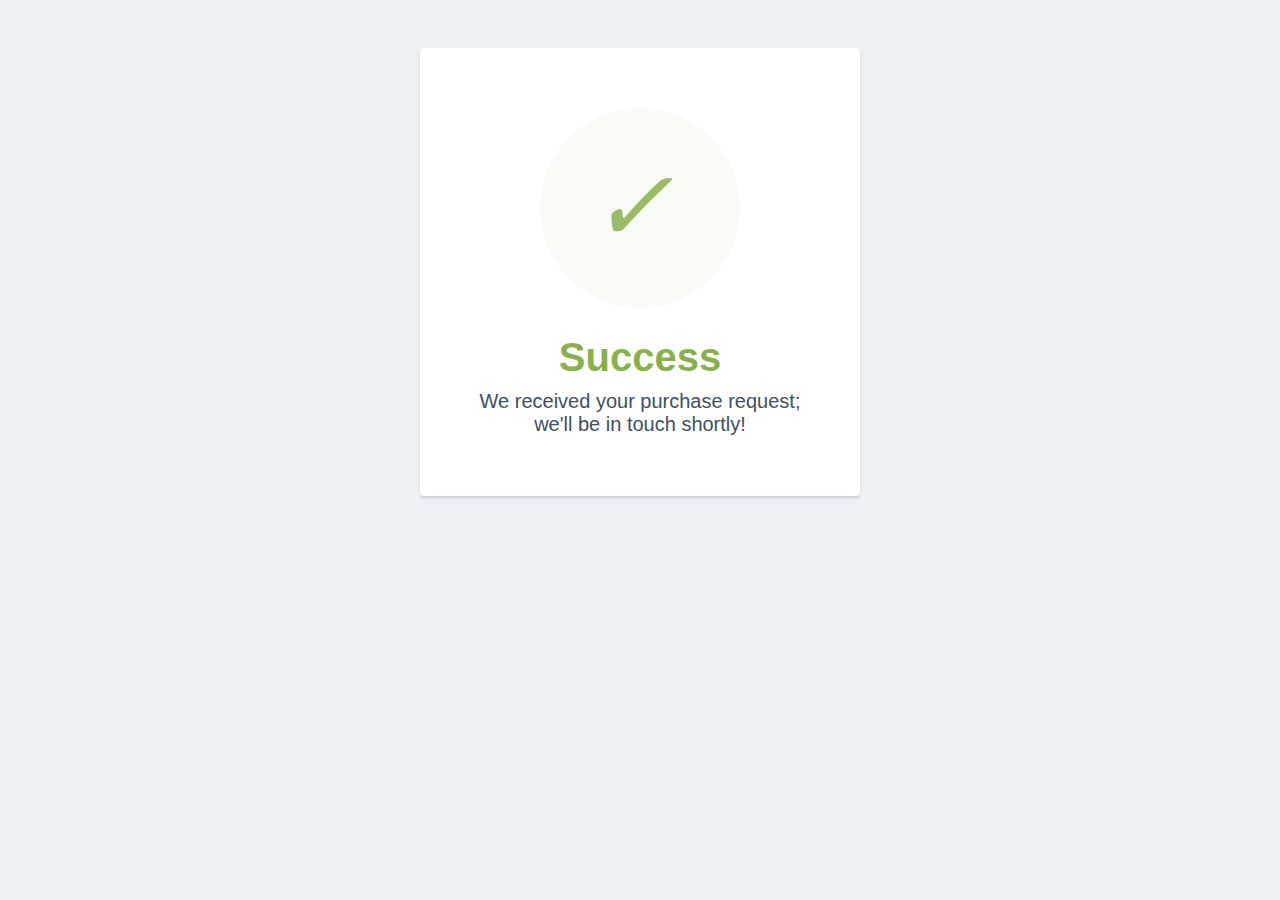
<file: index.html>
<html>
    <style>
      body {
        text-align: center;
        padding: 40px 0;
        background: #EBF0F5;
      }
        h1 {
          color: #88B04B;
          font-family: "Nunito Sans", "Helvetica Neue", sans-serif;
          font-weight: 900;
          font-size: 40px;
          margin-bottom: 10px;
        }
        p {
          color: #404F5E;
          font-family: "Nunito Sans", "Helvetica Neue", sans-serif;
          font-size:20px;
          margin: 0;
        }
      i {
        color: #9ABC66;
        font-size: 100px;
        line-height: 200px;
        margin-left:-15px;
      }
      .card {
        background: white;
        padding: 60px;
        border-radius: 4px;
        box-shadow: 0 2px 3px #C8D0D8;
        display: inline-block;
        margin: 0 auto;
      }
      .progress-bar {
  display: flex;
  margin-bottom: 50px;
  justify-content: space-between;
}
 
.step {
  box-sizing: border-box;
  position: relative;
  z-index: 1;
  display: block;
  width: 25px;
  height: 25px;
  margin-bottom: 30px;
  border: 4px solid #fff;
  border-radius: 50%;
  background-color: #efefef;
}
 
.step:after {
  position: absolute;
  z-index: -1;
  top: 5px;
  left: 22px;
  width: 400px;
  height: 6px;
  content: '';
  background-color: #efefef;
}
 
.step:before {
  color: #2e2e2e;
  position: absolute;
  top: 40px;
}
 
.step:last-child:after {
  content: none;
}
 
.step.active {
  background-color: #1abc9c;
}
.step.active:after {
  background-color: #1abc9c;
}
.step.active:before {
  color: #1abc9c;
}
.step.active + .step {
  background-color: #1abc9c;
}
.step.active + .step:before {
  color: #1abc9c;
}
 
.step:nth-child(1):before {
  content: 'search';
}
.step:nth-child(2):before {
  right: -40px;
  content: 'select';
}
.step:nth-child(3):before {
  right: -30px;
  content: 'payment';
}
.step:nth-child(4):before {
  right: 0;
  content: 'Finish';
}
    </style>
    <body>
    
 
      <div class="card">
      <div style="border-radius:200px; height:200px; width:200px; background: #F8FAF5; margin:0 auto;">
        <i class="checkmark">✓</i>
      </div>
        <h1>Success</h1> 
        <p>We received your purchase request;<br/> we'll be in touch shortly!</p>
      </div>
    </body>
</html>
</file>
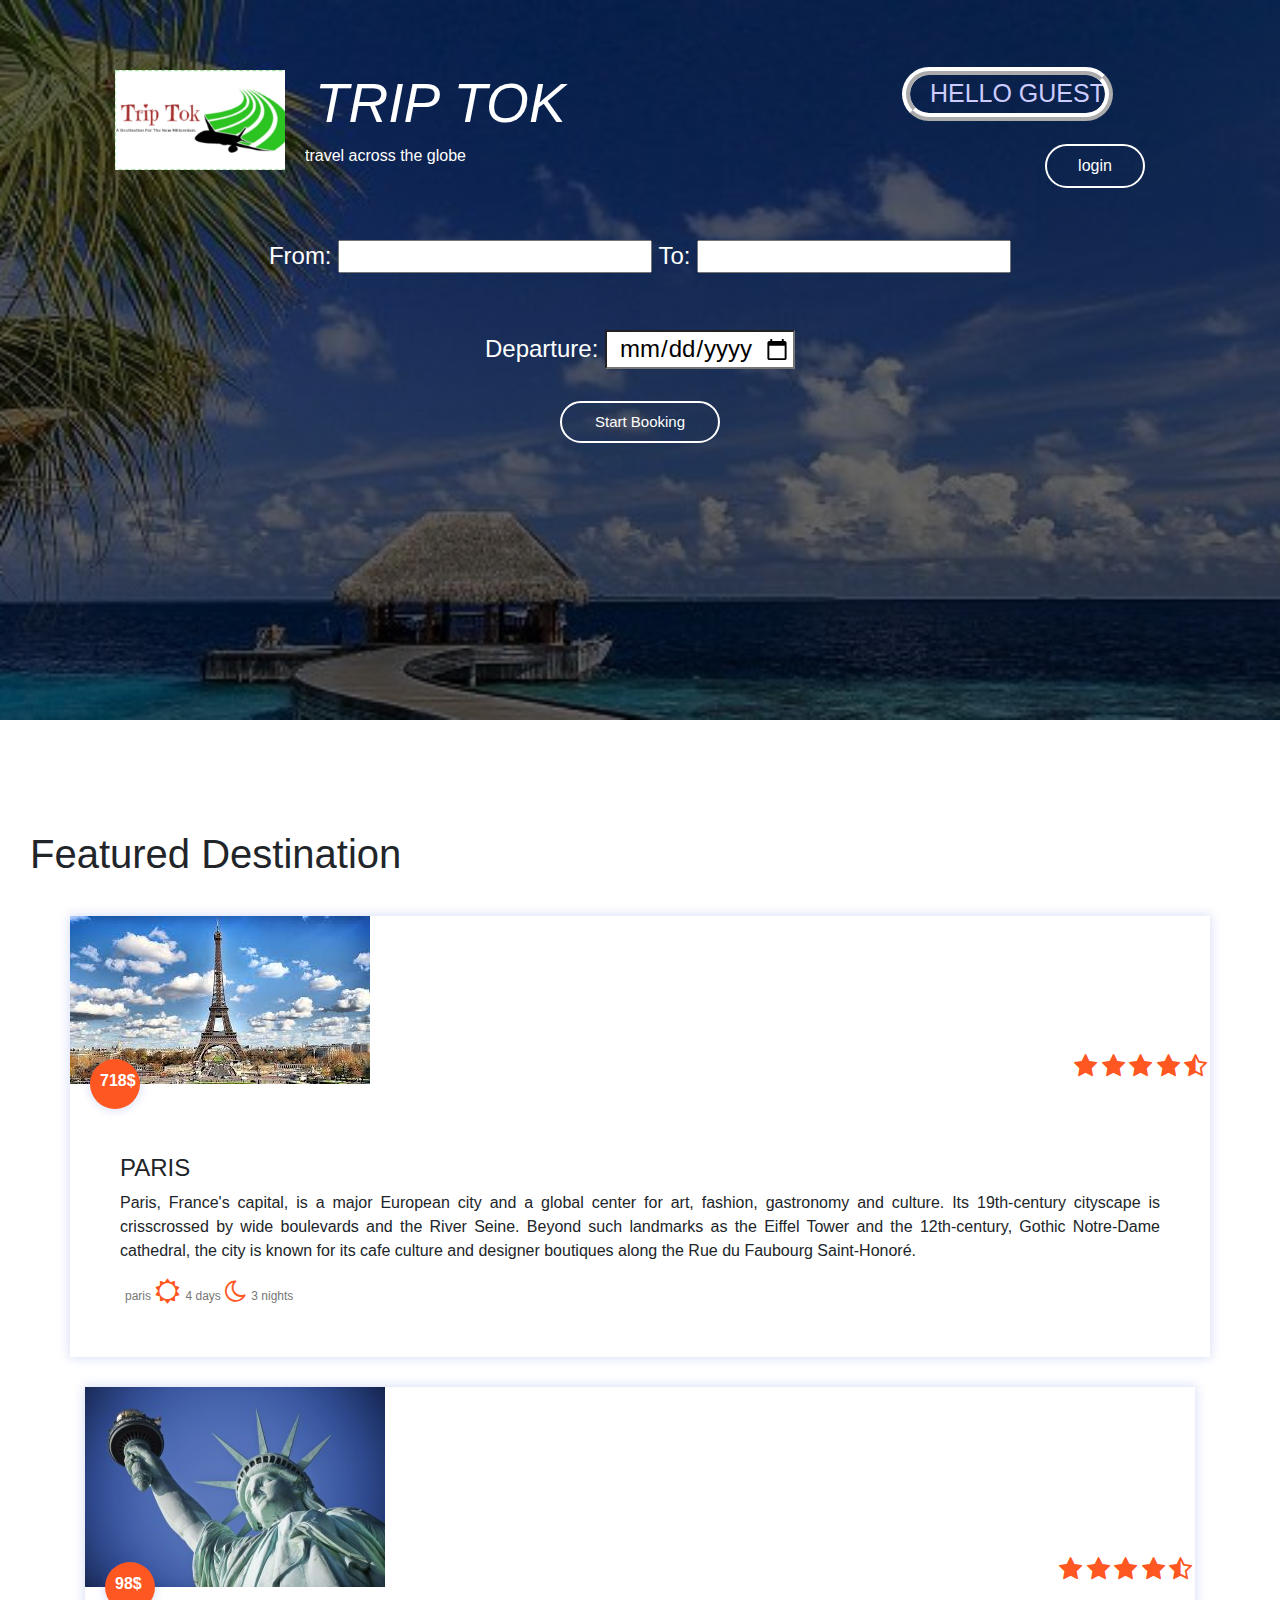
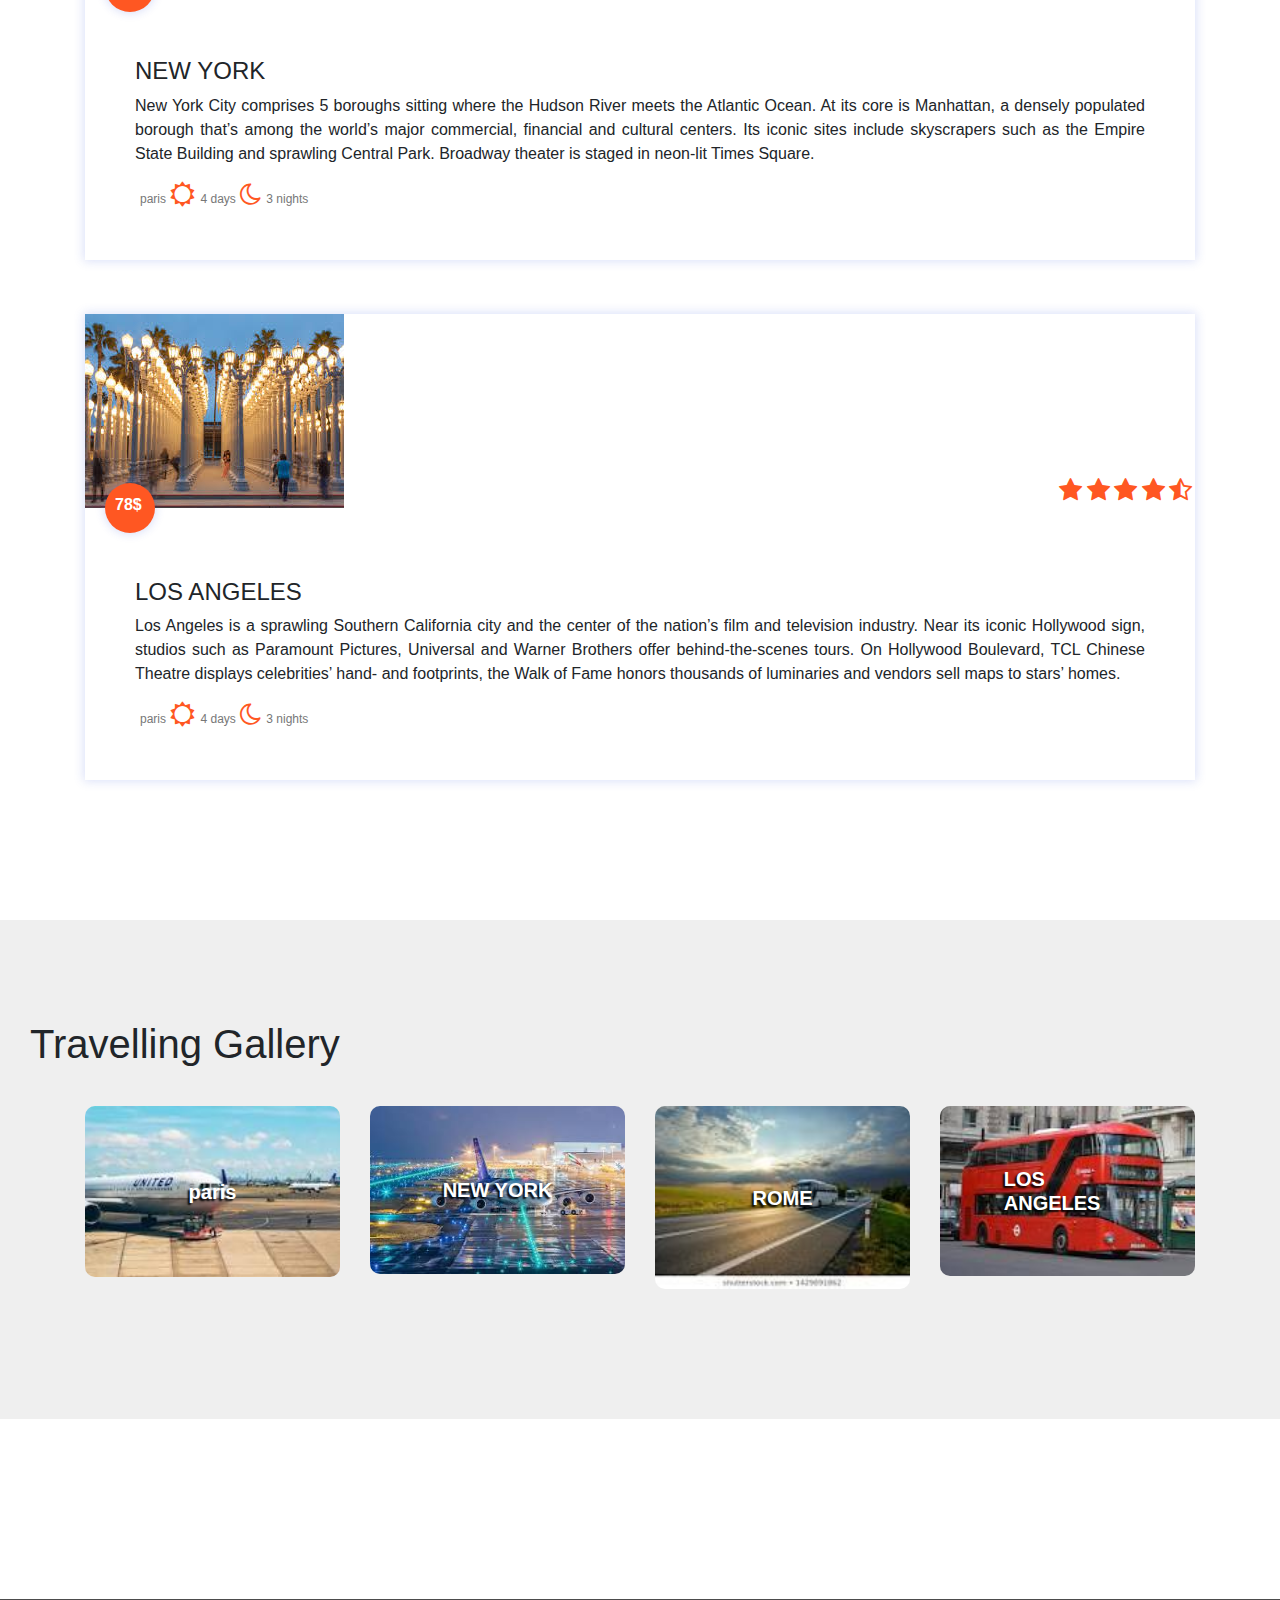
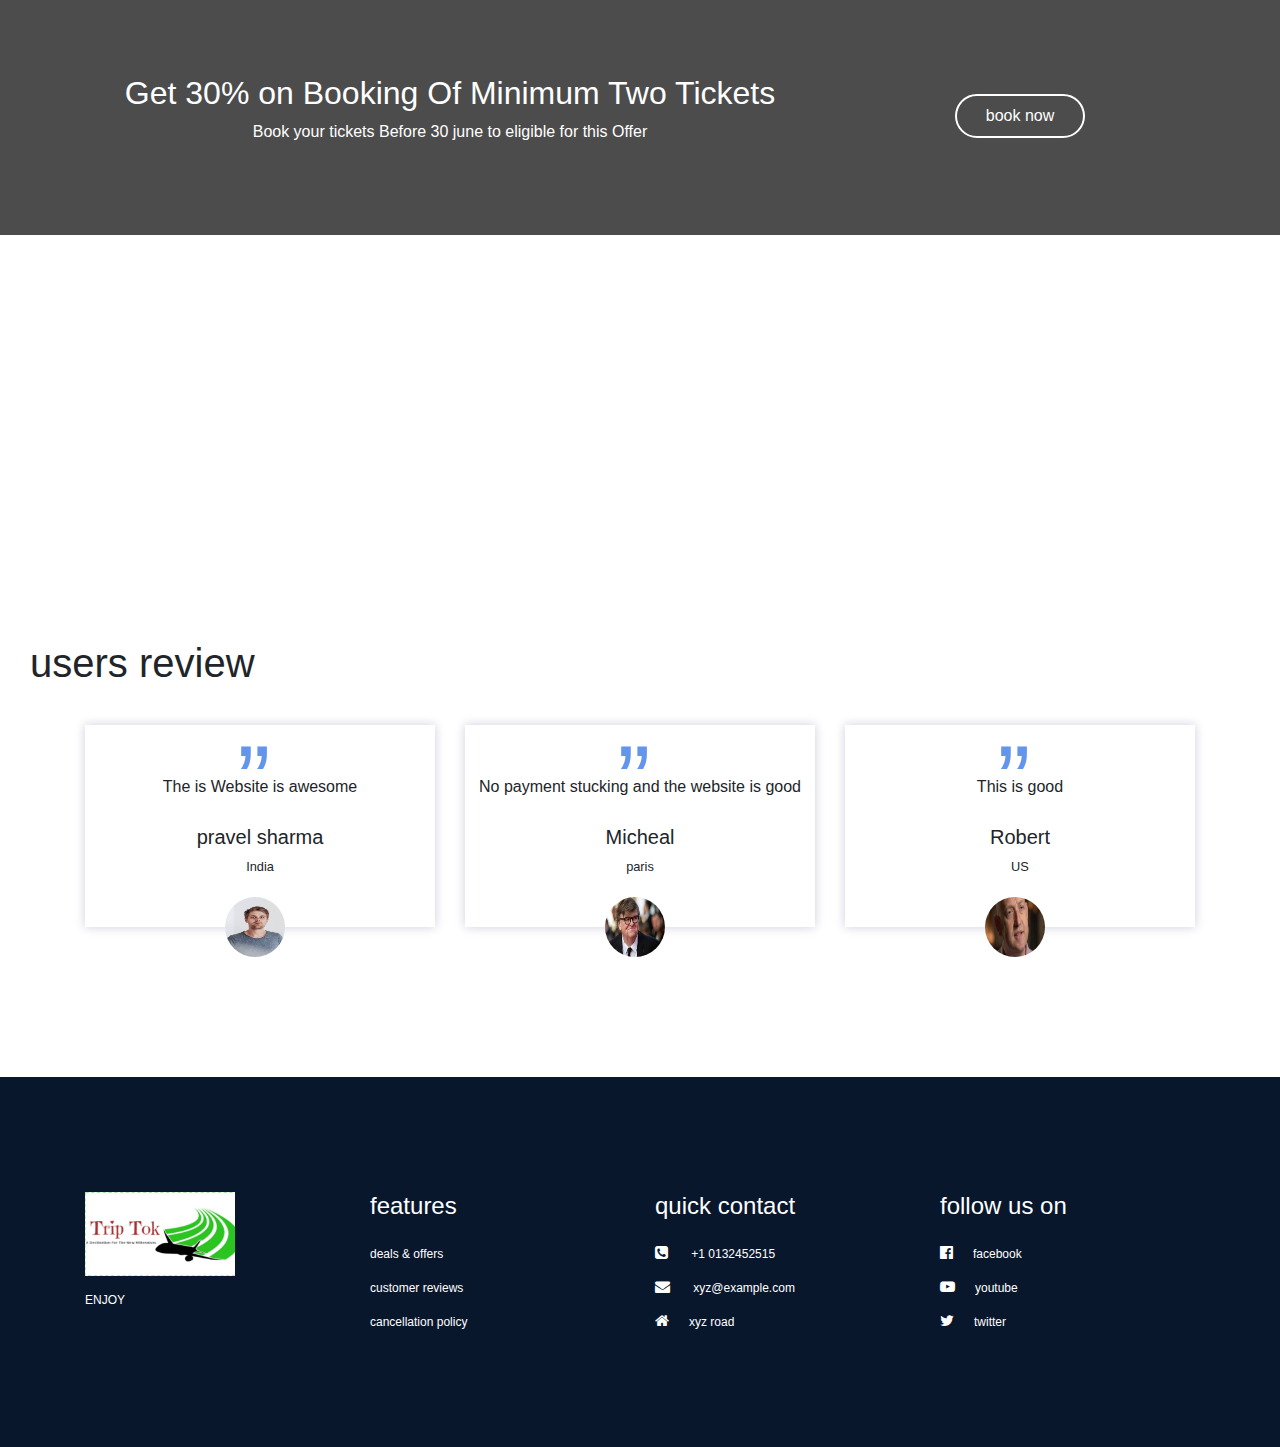
<file: basic.html>
<html>
<head>
<title>TRIP TOK</title>

<script >
var x=document.getElementById("login"); 
       var y=document.getElementById("register"); 
       var z=document.getElementById("btn");
 function validateForm() {
  var a= document.forms["form"]["username"].value;
   var b= document.forms["form"]["p"].value;
   var c = document.getElementById("mycheck");
  if(a !==""||b!==""){
  document.getElementById("user").innerText="HELLO"+ " " +a;
    closeForm();
    return false;
  }
  if (c.checked == false){
    
    alert("ACCEPT OUR TERMS AND CONDITIONS");
    return false;
  }
    return false;
}
function Form() {
 var p= document.forms["myform"]["password"].value;
  var np = document.forms["myform"]["npassword"].value;
  var u = document.forms["myform"]["newid"].value;
  var e = document.forms["myform"]["email"].value;
  var checkBox = document.getElementById("check");
  if(p!==np){
  alert("passwords does not match");
  return false;
  }
  if(u==""||e==""||np==""||p=="")
  {
  alert("enter valid details");
  return true;
  }
  else
  {document.getElementById("user").innerText="HELLO"+ " " +u;
     closeForm();
    return false;}
  
  if (checkBox.checked == false){
    alert("Accept Our Terms And Conditions");
    return false;
  }
    return false;
}

 
        function r(){
        var x=document.getElementById("login"); 
        var y=document.getElementById("register"); 
       var z=document.getElementById("btn");
   x.style.left="-400px";      
   y.style.left="50px";
   z.style.left="110px";
            }
        function login(){
        var x=document.getElementById("login"); 
        var y=document.getElementById("register"); 
       var z=document.getElementById("btn");
            x.style.left="50px";      
            y.style.left="450px";
            z.style.left="0px";
      }
      
function openForm() {
  document.getElementById("hero").style.display = "block";
  document.getElementById("from").style.display = "none";
document.getElementById("to").style.display = "none";

}
function need(){
var from=document.getElementById("from").value;
var to=document.getElementById("to").value;
var to=document.getElementById("date").value;
if(from==""||to==""||from==to||date==""){
window.alert(" ENTER VALID DETAILS")
return false;
}
else
{window.location="flights 1.html";
return false;
}
return false;
}
function closeForm() {
  document.getElementById("hero").style.display = "none";
   document.getElementById("from").style.display = "inline";
document.getElementById("to").style.display = "inline";
}
</script>
<link rel="stylesheet" href="style.css">
<link rel="stylesheet" href=https://stackpath.bootstrapcdn.com/font-awesome/4.7.0/css/font-awesome.min.css>
<meta name="viewport" content="width=device-width,initial-scale=1.0">
<link rel="stylesheet" href="https://stackpath.bootstrapcdn.com/bootstrap/4.5.0/css/bootstrap.min.css">
<link rel="stylesheet" href="https://cdnjs.cloudflare.com/ajax/libs/font-awesome/4.7.0/css/font-awesome.min.css">
</head>
<body>
<section class="header">
<div class="container">
     <img src="trip tok.jpeg"> <p id="user">HELLO GUEST</p>
     <i>
<h1>TRIP TOK </h1></i>
     <button type="button" class="login-btn" onclick="openForm()">login</button>
<div class="hero" id="hero">
        <div class="form-box"> <i class="fa fa-close" style="font-size:24px;color:black;float:right" onclick="closeForm()" ></i>
         <div class="button-box">
         <div id="btn"></div>
          <button type="button" class="toggle-btn" onclick="login()">log in</button>
          <button type="button" class="toggle-btn" onclick="r()">Register</button>
          
       </div>
    
       <form id="login" name="form" class="input-g" onsubmit="return validateForm()" >
        <input type="text" class="input-field" id="v" name="username" placeholder="user id" required>
        <input type="password" class="input-field" id="p" placeholder="enter password" required>
        <input type="checkbox" class="chech-box" id="mycheck"><span>remember password </span>
        <button  class="submit-btn" onclick="validateForm()" >log in</button>
       </form> 
        <form id="register" class="input-g" name="myform">
        <input type="text" class="input-field"  name="newid" placeholder="user id" required>
        <input type="email" class="input-field" name="email"placeholder="email id" required>
   <input type="password" class="input-field" name="password" placeholder="enter password" required>
    <input type="password" class="input-field" name="npassword" placeholder="re-enter password" required>
  <input type="checkbox" class="chech-box" id="check"><span>i agree to the terms & conditions </span>
        <button type="submit" class="submit-btn" onclick="Form()">register</button>
       </form> 
  </div>
      </div>

      
</div>

</div>
<p>travel across the globe</P><br><br><br><br>

<H4>From:
<input name="from" list="cities" id="from" required>
<datalist id="cities">
   <option value="Naples" />
   <option value="London" />
   <option value="Berlin" />
   <option value="New York" />
   <option value="Frattamaggiore" />
</datalist>To:
<input name="to" list="cities" id="to" required >
<datalist id="cities">
   <option value="Naples" />
   <option value="London" />
   <option value="Berlin" />
   <option value="New York" />
   <option value="Frattamaggiore" />
</datalist><br><br>
<br><label for="departure">Departure:</label>
<input type="date" id="date" name="date" class="date" min="2020-01-01" max="2020-12-31"  style="text-align:center"  required><br><BR>
<button class="start-btn" onclick="return (need())" >Start Booking</button>
</div>    
</section>
<section class="features">
<h1>Featured Destination</h1>
<div class="container">
<div class="row">
<div class="col-md-4"></div>
    <div class="feature-box">
    <div class="feature-img">
    <img src="1.jpg">
    <div class="price">
    <p>718$</p>
    </div>
    <div class="rating">
         <i class="fa fa-star"></i>
         <i class="fa fa-star"></i>
         <i class="fa fa-star"></i>
         <i class="fa fa-star"></i>
         <i class="fa fa-star-half-o"></i>
    </div>
    </div>
    <div class="feature-details">
         <h4>PARIS</h4>
         <p>Paris, France's capital, is a major European city and a global center for art, fashion, gastronomy and culture. Its 19th-century cityscape is crisscrossed by wide boulevards and the River Seine. Beyond such landmarks as the Eiffel Tower and the 12th-century, Gothic Notre-Dame cathedral, the city is known for its cafe culture and designer boutiques along the Rue du Faubourg Saint-Honoré.</p>
         <div>
         <span><i class="fa fa-map-maker"></i>paris</span>
         <span><i class="fa fa-sun-o"></i>4 days</span>
         <span><i class="fa fa-moon-o"></i>3 nights</span>
         </div>
    </div>
    </div>
</div>
<div class="col-md-4"></div>
<div class="feature-box">
    <div class="feature-img">
    <img src="2.jpg">
    <div class="price">
    <p>98$</p>
    </div>
    <div class="rating">
         <i class="fa fa-star"></i>
         <i class="fa fa-star"></i>
         <i class="fa fa-star"></i>
         <i class="fa fa-star"></i>
         <i class="fa fa-star-half-o"></i>
    </div>
    </div>
    <div class="feature-details">
         <h4>NEW YORK</h4>
         <p>New York City comprises 5 boroughs sitting where the Hudson River meets the Atlantic Ocean. At its core is Manhattan, a densely populated borough that’s among the world’s major commercial, financial and cultural centers. Its iconic sites include skyscrapers such as the Empire State Building and sprawling Central Park. Broadway theater is staged in neon-lit Times Square.</p>
         <div>
         <span><i class="fa fa-map-maker"></i>paris</span>
         <span><i class="fa fa-sun-o"></i>4 days</span>
         <span><i class="fa fa-moon-o"></i>3 nights</span>
         </div>
    </div>
    </div>
</div><br>
<div class="container">
<div class="col-md-4"></div>
<div class="feature-box">
    <div class="feature-img">
    <img src="3.jpg">
    <div class="price">
    <p>78$</p>
    </div>
    <div class="rating">
         <i class="fa fa-star"></i>
         <i class="fa fa-star"></i>
         <i class="fa fa-star"></i>
         <i class="fa fa-star"></i>
         <i class="fa fa-star-half-o"></i>
    </div>
    </div>
    <div class="feature-details">
         <h4>LOS ANGELES</h4>
         <p>Los Angeles is a sprawling Southern California city and the center of the nation’s film and television industry. Near its iconic Hollywood sign, studios such as Paramount Pictures, Universal and Warner Brothers offer behind-the-scenes tours. On Hollywood Boulevard, TCL Chinese Theatre displays celebrities’ hand- and footprints, the Walk of Fame honors thousands of luminaries and vendors sell maps to stars’ homes.</p>
         <div>
         <span><i class="fa fa-map-maker"></i>paris</span>
         <span><i class="fa fa-sun-o"></i>4 days</span>
         <span><i class="fa fa-moon-o"></i>3 nights</span>
         </div>
    </div>
    </div>
</div>
</div>
</div></div>
</section>
<section class="gallery">
<h1>Travelling Gallery</h1>
<div class="container">
<div class="row">
<div class="col-md-3">
     <div class="gallery-box">
          <img src="travelling1.jpg">
          <h4>paris</h4>
     </div>
</div>
<div class="col-md-3">
     <div class="gallery-box">
          <img src="travelling2.jpg">
          <h4>NEW YORK</h4>
     </div>
</div>
<div class="col-md-3">
     <div class="gallery-box">
          <img src="travelling3.jpg">
          <h4>ROME</h4>
     </div>
</div>
<div class="col-md-3">
     <div class="gallery-box">
          <img src="travelling4.jpg">
          <h4>LOS ANGELES</h4>
     </div>
</div>
</div>
</div>
</section>
<section class="banner">
     <div class="banner-highlights">
          <div class="container">
              <div class="row">
                 <div class="col-md-8">
                 <h2>Get 30% on Booking Of Minimum Two Tickets</h2>
                 <p> Book your tickets Before 30 june to eligible for this Offer</p>
                 </div>
                 <div class="col-md-4">
                    <button type="button" class="booking-btn" >book now</button>
               </div>
            </div>
         </div>
     </div>
</section>
<section class="user-feedback">
<h1>users review</h1>
<div class="container">
<div class="row">
<div class="col-md-4">
     <div class="user-review">
     <p>The is Website is awesome</p>
     <h5>pravel sharma</h5>
     <small>India</small>
     </div>
     <img src="user1.jpg">
</div>
<div class="col-md-4">
<div class="user-review">
     <p>No payment stucking and the website is good</p>
     <h5>Micheal</h5>
     <small>paris</small>
     </div>
     <img src="user2.jpg">
</div>
<div class="col-md-4">
<div class="user-review">
     <p>This is good</p>
     <h5>Robert</h5>
     <small>US</small>
     </div>
     <img src="user3.jpg">
</div>
</div>
</div>
</section>
<section class="footer">
<div class="container">
<div class="row">
      <div class="col-md-3">
      <img src="trip tok.jpeg" class="footer-logo">
      <p>ENJOY</p>
      </div>
      <div class="col-md-3">
      <h4>features</h4>
      <p>deals & offers</p>
      <p>customer reviews</p>
      <p>cancellation policy</p>
      </div>
      <div class="col-md-3">
      <h4>quick contact</h4>
      <p><i class="fa fa-phone-square"></i> +1 0132452515</p>
      <p><i class="fa fa-envelope"></i> xyz@example.com</p>
      <p><i class="fa fa-home"></i>xyz road</p>
      </div>
      <div class="col-md-3">
      <h4>follow us on</h4>
      <p><i class="fa fa-facebook-official"></i>facebook</p>
      <p><i class="fa fa-youtube-play"></i>youtube</p>
      <p><i class="fa fa-twitter"></i>twitter</p
      </div>
</div>
</div>
</section>
</body>
</html>
</file>
<file: style.css>
*
{
      padding: 0;
      margin: 0;
}
.header
{
     height: 80%;
     background-image: linear-gradient(rgba(0,0,0,0.6),rgba(0,0,0,0.6)),url(download.jpg);
     background-size: cover;
     background-position: center;
     background-attachment: fixed;
     padding-top: 20px;
     text-align: center;
     color: #fff;
}


.header img
{
     
     height:150px;
     width: 200px;
     padding-left:30px;
     float: left;
     padding-top:50px;
}
.login-btn
{
      width: 100px;
      padding: 8px 0;
      outline: none !important;
      border:2px solid #fff;
      border-radius:50px;
      background:transparent;
      color:#fff;
      float: right;
      margin-right:50px;
}
.start-btn
{
      width: 160px;
      padding: 10px 0;
      outline: none !important;
      border:2px solid #fff;
      border-radius:50px;
      background:transparent;
      color:#fff;
      float: center;
      font-size:15px;
}
.header h1
{
      padding-top:50px;
      padding-left:130px;
      padding-bottom:0px;
      font-size: 55px;
      margin-left:100px;
}
.header p
{
     float:left;
     padding-left:20px;
}
.input-group
{
     width:90%;
     max-width:500px;
     border-radius:30px;
     background: #fff;
     margin:auto;
     padding:2px;
}
.form control
{
     border:0 !important;
     border-radius: 30px !important;
     margin:2px;
     box-shadow: none !important;
}
.input-group-text
{
     width:150px;
     background-image: linear-gradient(#00ff7e,#1f3d90);
     border:0 !important;
     color: #fff !important;
     padding: 0 25px !important;
     border-radius:30px !important;
     box-shadow:none !important;
}

/*features*/

.features
{
     padding: 110px 0;
     display: block;
  
}

h1
{
     text-align:left;
     margin-top:0px;
     margin-left:30px;
     padding-bottom: 30px;
}
.feature-img
{
     width: 100%;
}
.price
{
     width: 50px;
     height: 50px;
     background: #ff5722;
     color: #fff;
     font-weight: 600;
     border-radius: 50%;
     padding: 10px;
     box-shadow: 0 0 10px 1px rgba(37,73,214,0.18);
     position: absolute;
     left: 20px;
     bottom: -25px;
}
.feature-img
{
     position: relative;
}
.features >div{
display:block ;
}

.hero{
   Height: 450px;
   Width: 400px;
   Background-position: centre;
   Background-size: cover;
   Position: absolute;
   display:none;
   margin-left:435px;
   text-align:centre;
   
}
#user{
float:right;
margin-right:90px;
font-size:25px;
color:#ccccff;
text-align:center;
font-style: monospace;
margin-top:55px;
outline: 8px ridge white;
border-radius: 2rem;
}
.form-box{
   width: 400px;
   height: 500px;
   position: relative;
   margin: 7% auto;
   background: #fff;
   padding: 15px;
   overflow:hidden;
}
.button-box{
   Width: 240px;
   Margin: 50px auto;
   Position: relative;
   Box-shadow: 0 0 20px 9px #ff61242f;
   Border-radius: 30px;
   
}
.toggle-btn{
   Padding: 10px 30px;
   Cursor: pointer;
   Background: transparent;
   Border: 0;
   outline: none;
   text-align:center;
   Position: relative;
}
#btn{
   top: 0;
   left: 0;
   Position: absolute;
   width: 110;
   height: 100%;
   background: linear-gradient(to right, #7474BF 0%, #348AC7 51%, #7474BF);
   border-radius: 30px;
   transition: .5s;
}
.social-icons{
   margin: 0px auto;
   text-align: center;
}
.input-g{
    position: absolute;
    width: 270px;
    margin:0px;
    transition: .5s;
}
.input-field{
     Width: 100%;
      Padding: 10px 0;
      Border-left: 0;
      Border-right: 0;
      Border-top: 0;
      Border-bottom: 1px solid #999;
      Outline: none;
      Background: transparent;
      margin-left:50px;
}
.submit-btn{
      Width: 70%;
      Padding: 10px 50px;
      Cursor: pointer;
       Display: block;
      Background: linear-gradient(to right, #ff105f,#ffad06);
       Border: 0;
       Outline: none;
       Border-radius: 30px;
}
.chech-box{
       Margin: 30px 10px 30px 0;
}
span{
       color: #777;
       font-size: 12px;
       bottom: 68px;
       position: absolute:
}
#login{
      left: 60px;
}
#register{
      left: 460px;
      padding:0px;
      margin-top:0px;
}
.rating
{ 
     padding: 3px;
     float: right;
     background: #fff;
     bottom: -1px;
     right: 0;
     position: absolute;
}
.features .fa
{
     font-size: 25px;
     color: #ff5722;
}
.feature-details
{
display: block;
     padding: 50px;
     text-align: justify;
}
.feature-details h4
{
     font-weight: 650px;
     margin-top: 20px;
}
.feature-details .fa
{
     margin-right: 5px;
}
input::placeholder{
font-family:slider;
margin-left:20px;
}
.feature-box
{
     box-shadow: 0 0 10px 1px rgba(37,73,214,0.18);
     margin-bottom: 30px;
     display: block;
}
.gallery
{
     padding: 100px 0;
     background: #efefef;
}
.gallery-box img
{
     width: 100%;
     border-radius: 10px;
     courser: pointer;
     transistion: 1s;
}
.gallery-box img:hover
{
     transform: scale(1.1);
}
.gallery-box h4
{
     display: block;
     color: #fff;
     text-shadow: -2px 2px 2px #000;
     font-weight: 600;
     font-size: 20px;
     position: absolute;
     top: 50%;
     left: 50%;
     transform: translate(-50%,-50%);
}
.gallery-box 
{
     position: relative;
     margin-bottom: 30px;
}
.banner
{
     height: 80%;
    
     background-position: center;
     background-size: cover;
     background-attachment: fixed;
     padding-top: 14%;
}
.banner-highlights
{ 
     padding: 75px 0;
     background: rgba(0,0,0,0.7);
     text-align: center;
     color: #fff;
}
.booking-btn
{
      width: 130px;
      padding: 8px 0;
      outline: none !important;
      border:2px solid #fff;
      border-radius:50px;
      background:transparent;
      color:#fff;
      margin-top: 20px;
}
.user-feedback
{
      padding: 100px 0;
}
.user-review
{
      text-align: center; 
      box-shadow: 0 0 10px 0 rgba(0, 0, 100, 0.2);
      padding-bottom: 50px;
}
.user-review p
{
      padding: 50px 10px 10px 10px;
}
.user-feedback img
{
      width: 60px;
      height: 60px;
      border-radius: 50%;
      position: relative;
      margin: -30px 0 20px 40%;
}
.user-review p::before
{
      content: '\201d';
      display: block;
      position: absolute;
      font-size: 100px;
      color: #6495ed;
      font-family:sans-serif;
      left: 44%;
      top: -20px;
}
.footer
{
      padding: 100px 20px;
          background-color:#09172d;
color: white;
      color: #fff;
}
H1+H4{
align:left;}
.footer-logo
{
      width: 150px;
      margin-top: 15px;
      margin-bottom: 15px;
}
.footer h4
{
      text-align: left;
      margin-top: 15px;
      margin-bottom: 25px;
}
.footer p
{
      font-size: 12px;
      text-align: justify;
      padding-right: 35px;
}
.footer .row .fa
{  
      padding-right: 20px;
      font-size: 15px;
}
.date
{
float:CENTER;
     width:60%;
     max-width:190px;
     background: #fff;
     padding:2px;
}
</file>
